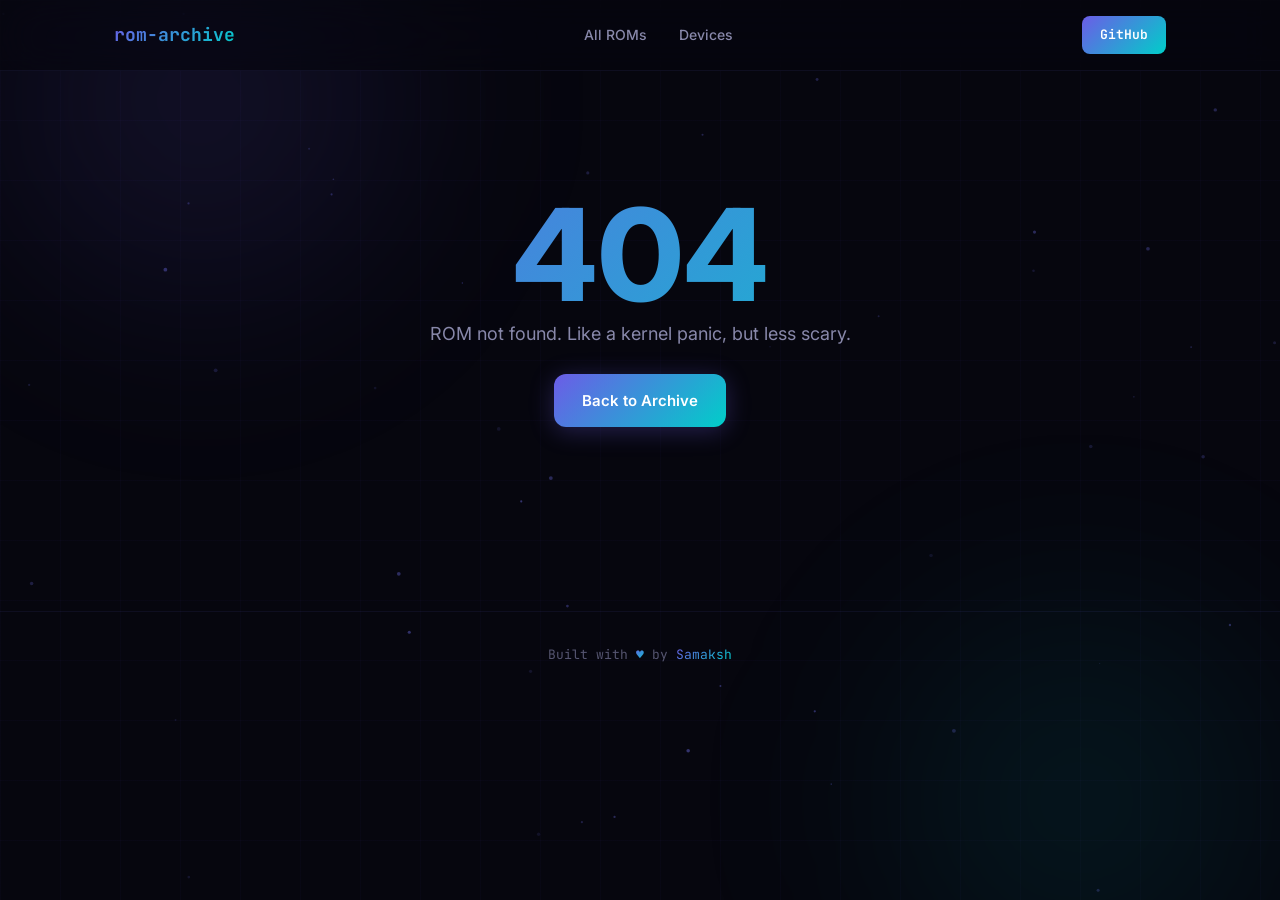
<file: rom.html>
<!DOCTYPE html>
<html lang="en">
<head>
<meta charset="UTF-8">
<meta name="viewport" content="width=device-width, initial-scale=1.0">
<title>ROM Archive — Loading...</title>
<meta name="description" content="Download custom ROM builds for Nothing and CMF devices.">
<link rel="icon" href="https://avatars.githubusercontent.com/u/108800886?v=4" type="image/png">
<link rel="preconnect" href="https://fonts.googleapis.com">
<link rel="preconnect" href="https://fonts.gstatic.com" crossorigin>
<link href="https://fonts.googleapis.com/css2?family=Inter:wght@400;500;600;700;800&family=JetBrains+Mono:wght@400;500;600&display=swap" rel="stylesheet">
<link rel="stylesheet" href="style.css">
</head>
<body>

<div class="scroll-progress" id="scrollProgress"></div>
<canvas class="particles-canvas" id="particlesCanvas"></canvas>
<div class="grid-bg"></div>
<div class="glow-orb glow-orb-1"></div>
<div class="glow-orb glow-orb-2"></div>

<header>
  <nav class="nav">
    <a href="index.html" class="nav-logo">rom-archive</a>
    <ul class="nav-links">
      <li><a href="index.html">All ROMs</a></li>
      <li><a href="index.html#devices">Devices</a></li>
    </ul>
    <a href="https://github.com/samakshkambxj/rom-archive" target="_blank" rel="noopener" class="nav-cta">GitHub</a>
    <button class="hamburger" id="hamburger" aria-label="Menu">
      <span></span><span></span><span></span>
    </button>
  </nav>
</header>

<main>
  <!-- ROM DETAIL (injected by JS) -->
  <div id="romDetail"></div>

  <!-- 404 STATE -->
  <div class="rom-404" id="rom404" style="display:none;">
    <div class="container" style="text-align:center; padding: 120px 20px;">
      <h1 style="font-size:clamp(4rem,10vw,8rem); font-weight:800; background:var(--gradient); -webkit-background-clip:text; -webkit-text-fill-color:transparent; line-height:1;">404</h1>
      <p style="font-size:18px; color:var(--text-dim); margin-bottom:24px;">ROM not found. Like a kernel panic, but less scary.</p>
      <a href="index.html" class="btn btn-primary">Back to Archive</a>
    </div>
  </div>
</main>

<footer>
  <div class="container">
    Built with <span class="gradient-text">&hearts;</span> by <a href="https://github.com/samakshkambxj" target="_blank" rel="noopener" class="gradient-text">Samaksh</a>
  </div>
</footer>

<script src="rom.js"></script>
</body>
</html>
</file>
<file: style.css>
:root {
  --bg: #06060e;
  --bg-2: #0c0c1a;
  --surface: #111128;
  --surface-2: #161636;
  --border: rgba(120, 120, 255, 0.08);
  --text: #e8e8f0;
  --text-dim: #8888aa;
  --muted: #555570;
  --accent-1: #6c5ce7;
  --accent-2: #00cec9;
  --accent-3: #fd79a8;
  --gradient: linear-gradient(135deg, #6c5ce7, #00cec9);
  --gradient-2: linear-gradient(135deg, #fd79a8, #6c5ce7);
  --glow: rgba(108, 92, 231, 0.15);
  --font-sans: 'Inter', system-ui, -apple-system, sans-serif;
  --font-mono: 'JetBrains Mono', ui-monospace, monospace;
  --maxw: 1100px;
  --pad: 24px;
}

* { box-sizing: border-box; margin: 0; padding: 0; }
html { scroll-behavior: smooth; }
body {
  background: var(--bg);
  color: var(--text);
  font-family: var(--font-sans);
  line-height: 1.7;
  -webkit-font-smoothing: antialiased;
  overflow-x: hidden;
  opacity: 0;
  transition: opacity 0.5s ease;
}
body.loaded { opacity: 1; }
a { color: inherit; text-decoration: none; }
::selection { background: var(--accent-1); color: #fff; }
img { max-width: 100%; display: block; }

.container { max-width: var(--maxw); margin: 0 auto; padding: 0 var(--pad); }

/* ===== GRID BACKGROUND ===== */
.grid-bg {
  position: fixed; inset: 0; z-index: -2; pointer-events: none;
  background-image:
    linear-gradient(rgba(108, 92, 231, 0.03) 1px, transparent 1px),
    linear-gradient(90deg, rgba(108, 92, 231, 0.03) 1px, transparent 1px);
  background-size: 60px 60px;
}
.glow-orb {
  position: fixed; width: 600px; height: 600px; border-radius: 50%;
  background: radial-gradient(circle, var(--glow), transparent 70%);
  pointer-events: none; z-index: -1; filter: blur(80px);
}
.glow-orb-1 { top: -200px; left: -100px; }
.glow-orb-2 { bottom: -200px; right: -100px; background: radial-gradient(circle, rgba(0,206,201,0.1), transparent 70%); }

.particles-canvas { position: fixed; inset: 0; z-index: -1; pointer-events: none; }

/* ===== SCROLL PROGRESS ===== */
.scroll-progress {
  position: fixed; top: 0; left: 0; height: 3px; z-index: 200;
  background: var(--gradient); width: 0%; transition: width 0.1s;
}

/* ===== NAV ===== */
header {
  position: sticky; top: 0; z-index: 100;
  backdrop-filter: blur(20px) saturate(1.5);
  background: rgba(6, 6, 14, 0.7);
  border-bottom: 1px solid var(--border);
}
.nav {
  display: flex; align-items: center; justify-content: space-between;
  max-width: var(--maxw); margin: 0 auto; padding: 16px var(--pad);
}
.nav-logo {
  font-family: var(--font-mono); font-weight: 700; font-size: 18px;
  background: var(--gradient); -webkit-background-clip: text; -webkit-text-fill-color: transparent;
}
.nav-links { display: flex; gap: 32px; list-style: none; }
.nav-links a {
  font-size: 14px; font-weight: 500; color: var(--text-dim);
  transition: color 0.2s; position: relative;
}
.nav-links a::after {
  content: ''; position: absolute; bottom: -4px; left: 0; width: 0; height: 2px;
  background: var(--gradient); transition: width 0.3s; border-radius: 1px;
}
.nav-links a:hover { color: var(--text); }
.nav-links a:hover::after { width: 100%; }
.nav-cta {
  font-family: var(--font-mono); font-size: 13px; font-weight: 600;
  padding: 8px 18px; border-radius: 8px;
  background: var(--gradient); color: #fff;
  transition: transform 0.2s, box-shadow 0.2s;
}
.nav-cta:hover { transform: translateY(-1px); box-shadow: 0 4px 20px var(--glow); }
.hamburger { display: none; background: none; border: none; cursor: pointer; padding: 4px; }
.hamburger span { display: block; width: 22px; height: 2px; background: var(--text); margin: 5px 0; border-radius: 2px; transition: 0.3s; }

/* ===== HERO ===== */
.hero {
  min-height: 60vh; display: flex; align-items: center;
  padding: 100px 0 60px;
}
.hero-content { max-width: 680px; }
.hero-badge {
  display: inline-flex; align-items: center; gap: 8px;
  font-family: var(--font-mono); font-size: 12px; font-weight: 500;
  color: var(--accent-2); padding: 6px 14px; border-radius: 20px;
  border: 1px solid rgba(0, 206, 201, 0.2); background: rgba(0, 206, 201, 0.05);
  margin-bottom: 28px;
}
.hero-badge .dot { width: 6px; height: 6px; border-radius: 50%; background: var(--accent-2); animation: pulse 2s infinite; }
@keyframes pulse { 0%, 100% { opacity: 1; } 50% { opacity: 0.4; } }

.hero h1 {
  font-size: clamp(2.5rem, 5.5vw, 4rem); font-weight: 800;
  line-height: 1.1; letter-spacing: -0.03em; margin-bottom: 24px;
}
.gradient-text {
  background: var(--gradient); -webkit-background-clip: text; -webkit-text-fill-color: transparent;
}
.hero-desc {
  font-size: 17px; color: var(--text-dim); max-width: 520px;
  margin-bottom: 36px; line-height: 1.7;
}
.hero-actions { display: flex; gap: 14px; flex-wrap: wrap; }
.btn {
  display: inline-flex; align-items: center; gap: 8px;
  padding: 14px 28px; border-radius: 12px; font-size: 15px; font-weight: 600;
  transition: transform 0.2s, box-shadow 0.2s; cursor: pointer; border: none;
}
.btn-primary {
  background: var(--gradient); color: #fff;
  box-shadow: 0 4px 24px rgba(108, 92, 231, 0.3);
}
.btn-primary:hover { transform: translateY(-2px); box-shadow: 0 8px 32px rgba(108, 92, 231, 0.4); }
.btn-outline {
  background: transparent; color: var(--text);
  border: 1px solid var(--border); backdrop-filter: blur(10px);
}
.btn-outline:hover { border-color: var(--accent-1); background: rgba(108, 92, 231, 0.05); }

/* ===== SECTION HEADER ===== */
.section-header { margin-bottom: 32px; }
.section-label {
  font-family: var(--font-mono); font-size: 13px; font-weight: 600;
  color: var(--accent-1); letter-spacing: 0.08em; text-transform: uppercase;
  margin-bottom: 12px;
}
.section-title {
  font-size: clamp(1.8rem, 3.5vw, 2.6rem); font-weight: 800;
  letter-spacing: -0.02em; margin-bottom: 12px;
}
.section-desc { color: var(--text-dim); font-size: 16px; max-width: 520px; }

/* ===== FILTERS ===== */
.filters-section { padding: 40px 0 80px; }
.filters {
  display: flex; flex-wrap: wrap; gap: 24px; margin-bottom: 40px;
  padding: 24px; background: var(--surface); border: 1px solid var(--border); border-radius: 16px;
}
.filter-group { display: flex; align-items: center; gap: 10px; flex-wrap: wrap; }
.filter-label {
  font-family: var(--font-mono); font-size: 12px; font-weight: 600;
  color: var(--muted); text-transform: uppercase; letter-spacing: 0.05em;
}
.filter-pills { display: flex; gap: 6px; flex-wrap: wrap; }
.pill {
  font-family: var(--font-mono); font-size: 12px; font-weight: 500;
  padding: 6px 14px; border-radius: 8px; cursor: pointer;
  background: transparent; border: 1px solid var(--border); color: var(--text-dim);
  transition: all 0.2s;
}
.pill:hover { border-color: var(--accent-1); color: var(--text); }
.pill.active {
  background: var(--gradient); border-color: transparent; color: #fff;
}

/* ===== ROM GRID ===== */
.rom-grid {
  display: grid; grid-template-columns: repeat(auto-fill, minmax(340px, 1fr)); gap: 20px;
}

/* ===== ROM CARD ===== */
.rom-card {
  background: var(--surface); border: 1px solid var(--border); border-radius: 18px;
  overflow: hidden; transition: border-color 0.3s, transform 0.3s, box-shadow 0.3s;
  display: flex; flex-direction: column;
}
.rom-card:hover {
  border-color: rgba(108, 92, 231, 0.4);
  transform: translateY(-6px);
  box-shadow: 0 20px 60px rgba(108, 92, 231, 0.1);
}
.rom-card.inactive { opacity: 0.55; }
.rom-card.inactive:hover { opacity: 0.75; }
.rom-card-banner {
  width: 100%; height: 160px; object-fit: cover;
  border-bottom: 1px solid var(--border);
  background: var(--surface-2);
}
.rom-card-body { padding: 24px; flex: 1; display: flex; flex-direction: column; }
.rom-card-header {
  display: flex; align-items: center; justify-content: space-between;
  margin-bottom: 10px;
}
.rom-card-name {
  font-family: var(--font-mono); font-size: 18px; font-weight: 700;
}
.rom-card-status {
  font-family: var(--font-mono); font-size: 11px; font-weight: 600;
  padding: 3px 10px; border-radius: 6px; text-transform: uppercase;
}
.rom-card-status.active { background: rgba(0, 206, 201, 0.12); color: var(--accent-2); }
.rom-card-status.inactive { background: rgba(85, 100, 114, 0.2); color: var(--muted); }
.rom-card-status.beta { background: rgba(242, 193, 78, 0.12); color: #f2c14e; }
.rom-card-status.discontinued { background: rgba(253, 121, 168, 0.12); color: var(--accent-3); }

.rom-card-desc {
  font-size: 14px; color: var(--text-dim); margin-bottom: 16px; flex: 1;
  display: -webkit-box; -webkit-line-clamp: 3; -webkit-box-orient: vertical; overflow: hidden;
}
.rom-card-meta {
  display: flex; align-items: center; gap: 8px; margin-bottom: 14px; flex-wrap: wrap;
}
.rom-card-android {
  font-family: var(--font-mono); font-size: 11px; font-weight: 600;
  padding: 3px 10px; border-radius: 6px;
  background: rgba(108, 92, 231, 0.12); color: var(--accent-1);
}
.rom-card-device-tags { display: flex; gap: 6px; flex-wrap: wrap; margin-bottom: 16px; }
.device-tag {
  font-family: var(--font-mono); font-size: 11px; font-weight: 500;
  padding: 4px 10px; border-radius: 6px;
  background: rgba(255,255,255,0.04); border: 1px solid var(--border);
  color: var(--text-dim); transition: 0.2s; cursor: pointer;
}
.device-tag:hover { border-color: var(--accent-2); color: var(--accent-2); }
.device-tag.inactive {
  opacity: 0.35; cursor: default; pointer-events: none;
}
.device-tag.active-device {
  border-color: var(--accent-2); color: var(--accent-2);
  background: rgba(0, 206, 201, 0.08);
}
.rom-card-actions { display: flex; gap: 10px; margin-top: auto; }
.rom-card-actions .btn {
  padding: 10px 18px; font-size: 13px; border-radius: 10px; flex: 1;
  justify-content: center;
}
.btn.disabled {
  opacity: 0.35; pointer-events: none; cursor: default;
  background: var(--muted) !important; box-shadow: none !important;
  color: var(--text-dim) !important;
}

/* ===== DEVICE GRID ===== */
.device-grid {
  display: grid; grid-template-columns: repeat(auto-fill, minmax(300px, 1fr)); gap: 20px;
}
.device-card {
  background: var(--surface); border: 1px solid var(--border); border-radius: 16px;
  padding: 28px; transition: border-color 0.3s, transform 0.2s;
}
.device-card:hover { border-color: rgba(108, 92, 231, 0.3); transform: translateY(-3px); }
.device-card-name {
  font-family: var(--font-mono); font-size: 16px; font-weight: 700;
  margin-bottom: 6px;
}
.device-card-chip {
  font-size: 13px; color: var(--accent-2); margin-bottom: 12px;
  font-family: var(--font-mono);
}
.device-card-roms {
  display: flex; flex-wrap: wrap; gap: 6px;
}
.device-card-roms .pill {
  font-size: 11px; padding: 4px 10px; cursor: default;
}

/* ===== EMPTY STATE ===== */
.empty-state {
  text-align: center; padding: 60px 20px; color: var(--muted);
}
.empty-icon {
  font-family: var(--font-mono); font-size: 48px; margin-bottom: 12px;
  background: var(--gradient); -webkit-background-clip: text; -webkit-text-fill-color: transparent;
}

/* ===== FOOTER ===== */
footer {
  padding: 32px 0; text-align: center;
  font-family: var(--font-mono); font-size: 13px; color: var(--muted);
  border-top: 1px solid var(--border);
}
footer a { transition: opacity 0.2s; }
footer a:hover { opacity: 0.8; }

/* ===== SCROLL ANIMATIONS ===== */
.reveal {
  opacity: 0; transform: translateY(30px);
  transition: opacity 0.7s ease, transform 0.7s ease;
}
.reveal.visible { opacity: 1; transform: none; }

/* ===== ROM DETAIL PAGE ===== */
.rom-hero {
  position: relative; min-height: 400px; display: flex; align-items: flex-end;
  overflow: hidden;
}
.rom-hero-bg {
  position: absolute; inset: 0;
  background-size: cover; background-position: center;
  filter: blur(4px) brightness(0.4);
  transform: scale(1.05);
}
.rom-hero-overlay {
  position: absolute; inset: 0;
  background: linear-gradient(to top, var(--bg) 0%, transparent 60%);
}
.rom-hero-content {
  position: relative; z-index: 2; padding: 40px 0 48px; width: 100%;
}
.rom-back {
  display: inline-flex; align-items: center; gap: 6px;
  font-family: var(--font-mono); font-size: 13px; color: var(--text-dim);
  margin-bottom: 24px; transition: color 0.2s;
}
.rom-back:hover { color: var(--text); }
.rom-hero-info h1 {
  font-size: clamp(2rem, 5vw, 3.2rem); font-weight: 800;
  letter-spacing: -0.02em; margin: 12px 0 8px;
}
.rom-hero-sub {
  font-family: var(--font-mono); font-size: 14px; color: var(--text-dim);
}

/* INFO SECTION */
.rom-info-section { padding: 48px 0 60px; }
.rom-info-grid {
  display: grid; grid-template-columns: 1fr 340px; gap: 40px; align-items: start;
}
.rom-info-main h2 {
  font-family: var(--font-mono); font-size: 16px; font-weight: 700;
  color: var(--accent-1); margin-bottom: 14px; margin-top: 32px;
  letter-spacing: 0.02em;
}
.rom-info-main h2:first-child { margin-top: 0; }
.rom-long-desc {
  font-size: 16px; color: var(--text-dim); line-height: 1.8;
}
.rom-features {
  list-style: none; padding: 0; display: grid; gap: 8px;
}
.rom-features li {
  font-size: 14px; color: var(--text-dim); padding: 10px 16px;
  background: var(--surface); border: 1px solid var(--border); border-radius: 10px;
  position: relative; padding-left: 32px;
}
.rom-features li::before {
  content: '>'; position: absolute; left: 14px;
  font-family: var(--font-mono); font-weight: 700; color: var(--accent-2);
}
.rom-changelog {
  background: var(--surface); border: 1px solid var(--border); border-radius: 12px;
  padding: 20px; overflow-x: auto;
}
.rom-changelog pre {
  font-family: var(--font-mono); font-size: 13px; color: var(--text-dim);
  white-space: pre-wrap; line-height: 1.7;
}

/* SIDEBAR */
.rom-sidebar-card {
  background: var(--surface); border: 1px solid var(--border); border-radius: 16px;
  padding: 24px; margin-bottom: 16px;
}
.rom-sidebar-card h3 {
  font-family: var(--font-mono); font-size: 14px; font-weight: 700;
  margin-bottom: 16px; color: var(--text);
}
.rom-sidebar-row {
  display: flex; justify-content: space-between; align-items: flex-start;
  padding: 10px 0; border-bottom: 1px solid var(--border); gap: 12px;
}
.rom-sidebar-row:last-child { border-bottom: none; }
.rom-sidebar-label {
  font-family: var(--font-mono); font-size: 12px; font-weight: 600;
  color: var(--muted); text-transform: uppercase; letter-spacing: 0.04em;
  flex-shrink: 0;
}
.rom-sidebar-devices, .rom-sidebar-tags {
  display: flex; flex-wrap: wrap; gap: 6px; justify-content: flex-end;
}
.rom-tag {
  font-family: var(--font-mono); font-size: 11px; font-weight: 500;
  padding: 3px 10px; border-radius: 6px;
  background: rgba(108, 92, 231, 0.1); color: var(--accent-1);
}
.rom-download-btn { width: 100%; justify-content: center; margin-top: 4px; }
.rom-download-note {
  font-size: 12px; color: var(--muted); text-align: center; margin-top: 10px;
}

/* SCREENSHOTS */
.rom-screenshots-section { padding: 0 0 80px; }
.rom-screenshots-section h2 {
  font-family: var(--font-mono); font-size: 16px; font-weight: 700;
  color: var(--accent-1); margin-bottom: 20px;
}
.rom-screenshots-scroll {
  display: flex; gap: 16px; overflow-x: auto; padding-bottom: 12px;
  scroll-snap-type: x mandatory;
}
.rom-screenshots-scroll::-webkit-scrollbar { height: 6px; }
.rom-screenshots-scroll::-webkit-scrollbar-track { background: var(--surface); border-radius: 3px; }
.rom-screenshots-scroll::-webkit-scrollbar-thumb { background: var(--accent-1); border-radius: 3px; }
.rom-screenshot-item {
  flex-shrink: 0; width: 260px; scroll-snap-align: start;
  border-radius: 14px; overflow: hidden;
  border: 1px solid var(--border); background: var(--surface);
}
.rom-screenshot-item img {
  width: 100%; height: 460px; object-fit: cover; display: block;
}

/* ROM 404 */
.rom-404 { min-height: 60vh; display: flex; align-items: center; justify-content: center; }

/* ===== RESPONSIVE ===== */
@media (max-width: 768px) {
  :root { --pad: 20px; }
  .nav-links { display: none; }
  .hamburger { display: block; }
  .nav-links.open {
    display: flex; flex-direction: column;
    position: absolute; top: 100%; left: 0; right: 0;
    background: rgba(6, 6, 14, 0.95); backdrop-filter: blur(20px);
    padding: 24px; gap: 20px; border-bottom: 1px solid var(--border);
  }
  .hero h1 { font-size: 2.2rem; }
  .rom-grid { grid-template-columns: 1fr; }
  .device-grid { grid-template-columns: 1fr; }
  .filters { flex-direction: column; gap: 16px; }
  .rom-info-grid { grid-template-columns: 1fr; }
  .rom-screenshot-item { width: 220px; }
  .rom-screenshot-item img { height: 400px; }
}

@media (prefers-reduced-motion: reduce) {
  .reveal { opacity: 1; transform: none; transition: none; }
  .hero-badge .dot { animation: none; }
  body { opacity: 1; transition: none; }
  * { transition-duration: 0s !important; animation-duration: 0s !important; }
}
</file>
